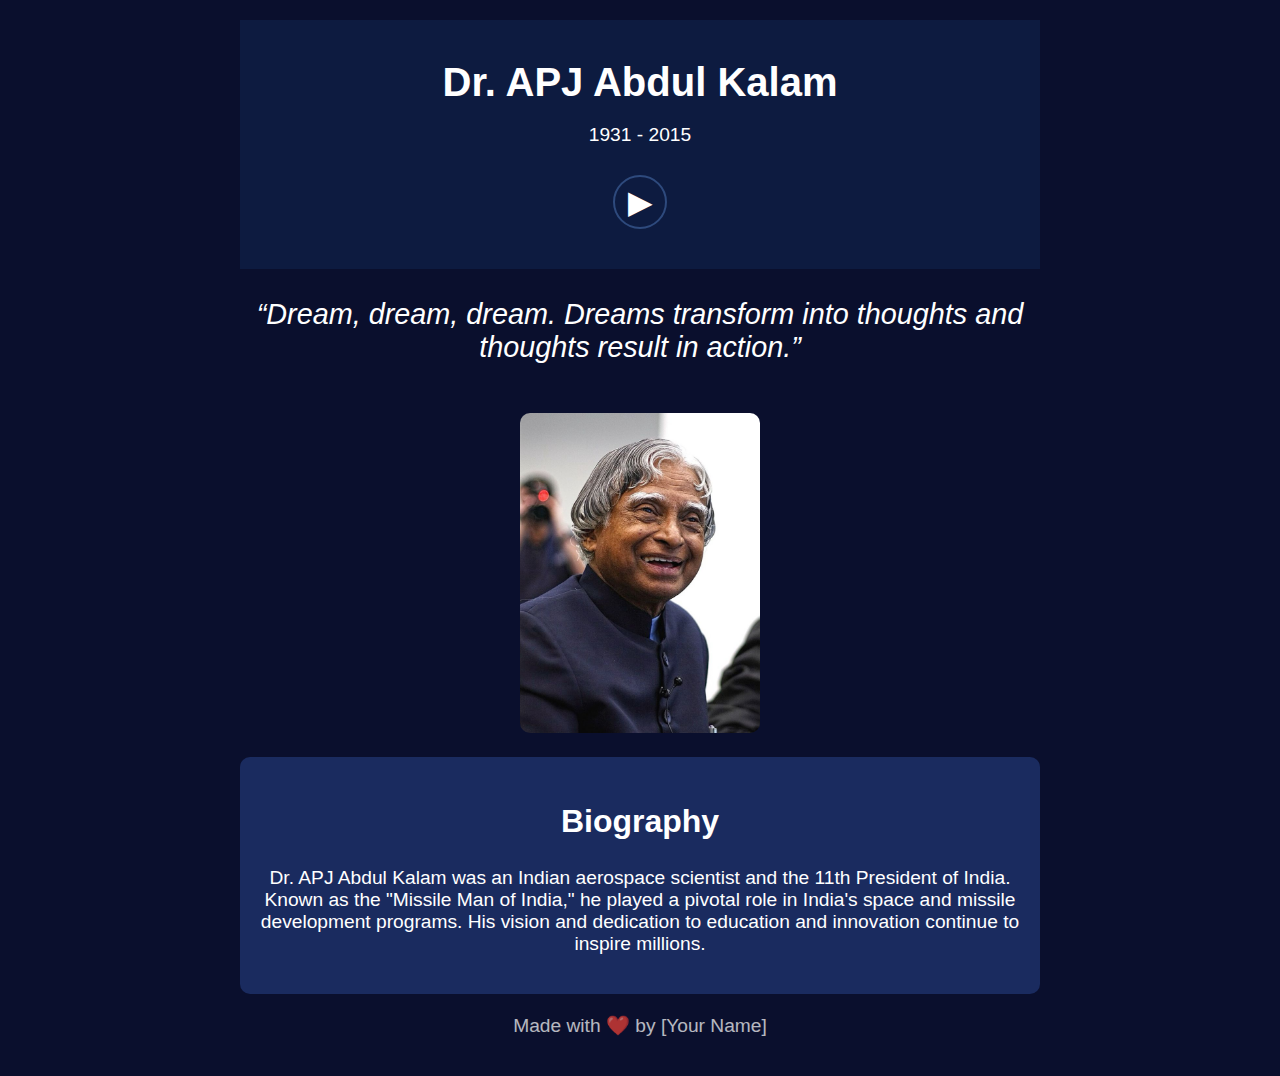
<file: level2-task2/index.html>
<!DOCTYPE html>
<html lang="en">
<head>
    <meta charset="UTF-8">
    <meta name="viewport" content="width=device-width, initial-scale=1.0">
    <title>Tribute to Dr. APJ Abdul Kalam</title>
    <link rel="stylesheet" href="style.css">
</head>
<body>
    <div class="container">
        <header>
            <h1>Dr. APJ Abdul Kalam</h1>
            <p>1931 - 2015</p>
            <div class="play-button">▶</div>
        </header>
        
        <section class="quote">
            <p>“Dream, dream, dream. Dreams transform into thoughts and thoughts result in action.”</p>
        </section>
        
        <section class="image-section">
            <img src="imag.jpg" alt="Dr. APJ Abdul Kalam">
        </section>
        
        <section class="biography">
            <h2>Biography</h2>
            <p>Dr. APJ Abdul Kalam was an Indian aerospace scientist and the 11th President of India. Known as the "Missile Man of India," he played a pivotal role in India's space and missile development programs. His vision and dedication to education and innovation continue to inspire millions.</p>
        </section>
        
        <footer>
            <p>Made with ❤️ by [Your Name]</p>
        </footer>
    </div>
</body>
</html>
</file>
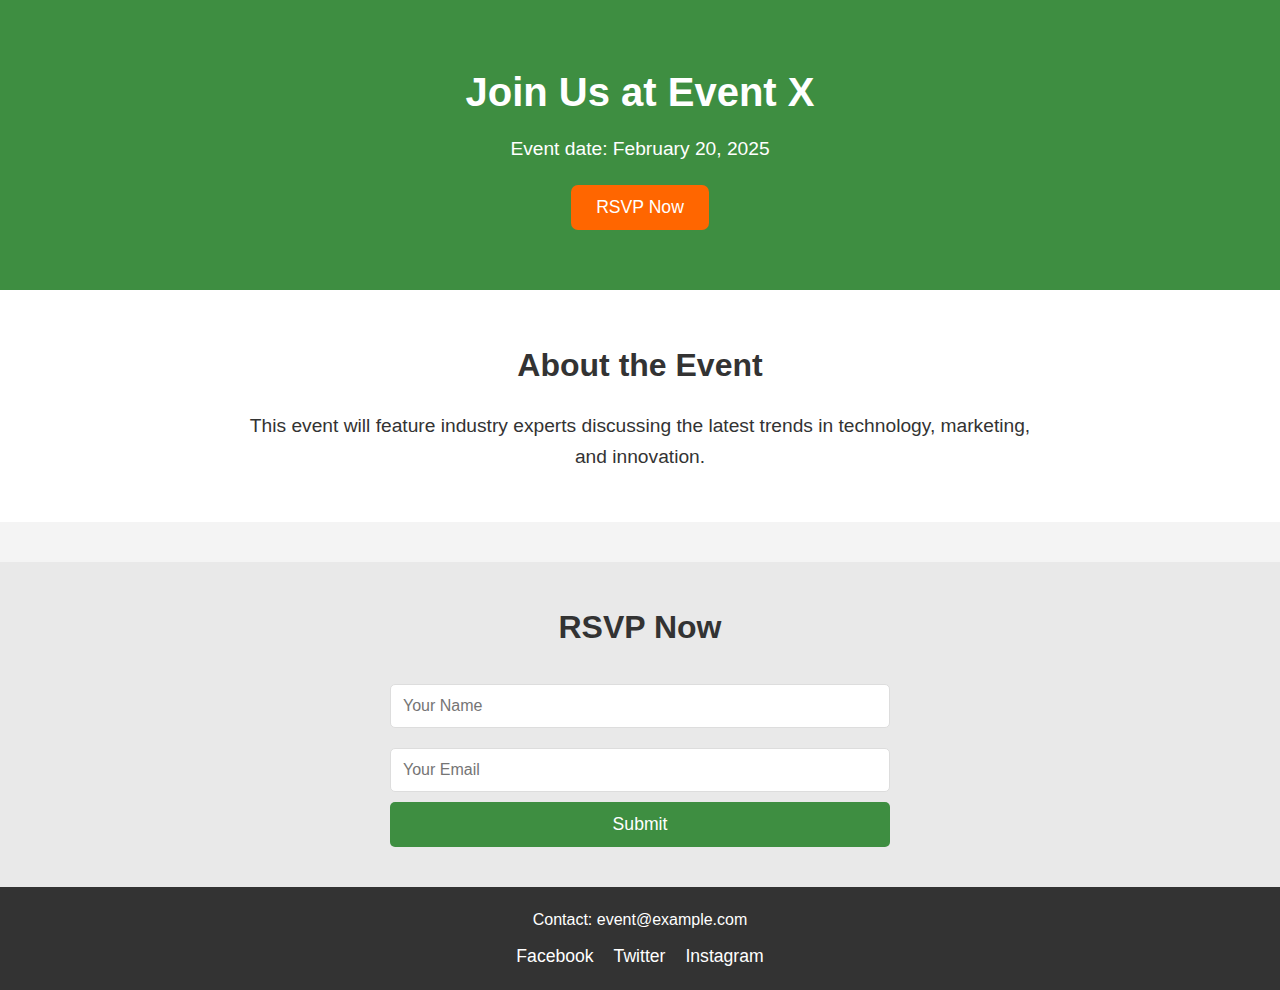
<file: level 1-task 1/landing.html>
<!DOCTYPE html>
<html lang="en">
<head>
  <meta charset="UTF-8">
  <meta name="viewport" content="width=device-width, initial-scale=1.0">
  <title>Event Landing Page</title>
  <link rel="stylesheet" href="styles.css">
</head>
<body>
  <header>
    <h1>Join Us at Event X</h1>
    <p>Event date: February 20, 2025</p>
    <button class="rsvp-btn">RSVP Now</button>
  </header>
  <section class="about">
    <h2>About the Event</h2>
    <p>This event will feature industry experts discussing the latest trends in technology, marketing, and innovation.</p>
  </section>
  <section class="rsvp">
    <h2>RSVP Now</h2>
    <form action="#">
      <input type="text" placeholder="Your Name" required>
      <input type="email" placeholder="Your Email" required>
      <button type="submit" class="submit-btn">Submit</button>
    </form>
  </section>
  <footer>
    <p>Contact: event@example.com</p>
    <ul>
      <li><a href="#">Facebook</a></li>
      <li><a href="#">Twitter</a></li>
      <li><a href="#">Instagram</a></li>
    </ul>
  </footer>
</body>
</html>

</body>
</html>
</file>
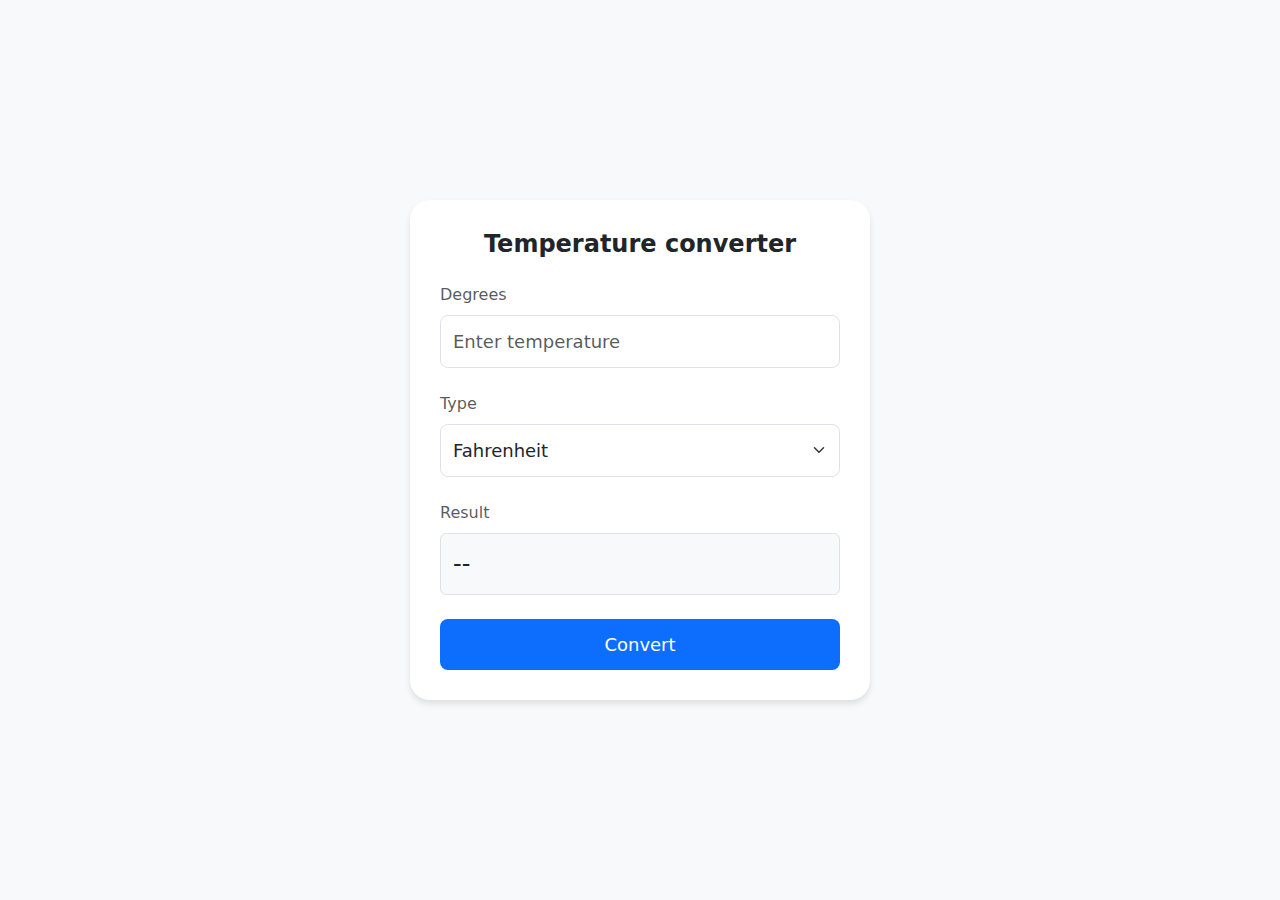
<file: level 1-task 3/tempraturecoversion.html>
<!DOCTYPE html>
<html lang="en">
<head>
    <meta charset="UTF-8">
    <meta name="viewport" content="width=device-width, initial-scale=1.0">
    <title>Temperature Converter</title>
    <!-- Bootstrap CSS -->
    <link href="https://cdn.jsdelivr.net/npm/bootstrap@5.3.0/dist/css/bootstrap.min.css" rel="stylesheet">
    <!-- Custom CSS -->
    <link rel="stylesheet" href="style2.css">
</head>
<body>
    <div class="container">
        <div class="converter-container">
            <div class="converter-card">
                <h1 class="text-center mb-4">Temperature converter</h1>
                
                <div class="mb-4">
                    <label for="temperature" class="form-label text-muted">Degrees</label>
                    <input type="number" class="form-control form-control-lg" id="temperature" placeholder="Enter temperature">
                </div>

                <div class="mb-4">
                    <label for="type" class="form-label text-muted">Type</label>
                    <select class="form-select form-select-lg" id="type">
                        <option value="fahrenheit">Fahrenheit</option>
                        <option value="celsius">Celsius</option>
                    </select>
                </div>

                <div class="mb-4">
                    <label class="form-label text-muted">Result</label>
                    <div class="result" id="result">--</div>
                </div>

                <button class="btn btn-primary btn-lg w-100" id="convertBtn">Convert</button>
            </div>
        </div>
    </div>


   
    <script src="converter.js"></script>

    
</body>
</html>
</file>
<file: level2-task2/style.css>
/* styles.css */
body {
    margin: 0;
    padding: 0;
    font-family: 'Arial', sans-serif;
    background-color: #0A0F2D;
    color: white;
    text-align: center;
}

.container {
    max-width: 800px;
    margin: auto;
    padding: 20px;
}

header {
    background-color: #0D1B40;
    padding: 40px 20px;
}

h1 {
    font-size: 2.5em;
    margin: 0;
}

p {
    font-size: 1.2em;
}

.play-button {
    font-size: 2em;
    margin-top: 10px;
    cursor: pointer;
    display: inline-block;
    border: 2px solid #2E4A7D;
    border-radius: 50%;
    width: 50px;
    height: 50px;
    line-height: 50px;
    text-align: center;
}

.quote {
    font-style: italic;
    margin: 20px 0;
    font-size: 1.5em;
}

.image-section img {
    width: 30%;
    border-radius: 10px;
    margin-top: 20px;
}

.biography {
    background-color: #1A2B5F;
    padding: 20px;
    border-radius: 10px;
    margin-top: 20px;
}

h2 {
    font-size: 2em;
}

footer {
    margin-top: 20px;
    font-size: 1em;
    opacity: 0.7;
}
</file>
<file: level 1-task 1/styles.css>
/* Global Styles */
* {
    margin: 0;
    padding: 0;
    box-sizing: border-box;
  }
  
  body {
    font-family: Arial, sans-serif;
    line-height: 1.6;
    background-color: #f4f4f4;
    color: #333;
  }
  
  a {
    text-decoration: none;
    color: inherit;
  }
  
  ul {
    list-style-type: none;
  }
  
  /* Header */
  header {
    text-align: center;
    padding: 60px 20px;
    background-color: #3e8e41;
    color: white;
  }
  
  header h1 {
    font-size: 2.5rem;
    margin-bottom: 10px;
  }
  
  header p {
    font-size: 1.2rem;
    margin-bottom: 20px;
  }
  
  .rsvp-btn {
    background-color: #ff6600;
    color: white;
    padding: 12px 25px;
    font-size: 1.1rem;
    border: none;
    border-radius: 7px;
    cursor: pointer;
  }
  
  .rsvp-btn:hover {
    background-color: #e65c00;
  }
  
  /* About Section */
  .about {
    padding: 50px 20px;
    text-align: center;
    background-color: #fff;
    margin-bottom: 40px;
  }
  
  .about h2 {
    font-size: 2rem;
    margin-bottom: 20px;
  }
  
  .about p {
    font-size: 1.2rem;
    max-width: 800px;
    margin: 0 auto;
  }
  
  /* RSVP Section */
  .rsvp {
    padding: 40px 20px;
    background-color: #e9e9e9;
    text-align: center;
  }
  
  .rsvp h2 {
    font-size: 2rem;
    margin-bottom: 20px;
  }
  
  .rsvp form {
    max-width: 500px;
    margin: 0 auto;
  }
  
  .rsvp input {
    width: 100%;
    padding: 12px;
    margin: 10px 0;
    font-size: 1rem;
    border: 1px solid #ddd;
    border-radius: 5px;
  }
  
  .submit-btn {
    width: 100%;
    background-color: #3e8e41;
    color: white;
    padding: 12px;
    font-size: 1.1rem;
    border: none;
    border-radius: 5px;
    cursor: pointer;
  }
  
  .submit-btn:hover {
    background-color: #2f6f2a;
  }
  
  /* Footer */
  footer {
    background-color: #333;
    color: white;
    padding: 20px;
    text-align: center;
  }
  
  footer p {
    font-size: 1rem;
    margin-bottom: 10px;
  }
  
  footer ul {
    display: flex;
    justify-content: center;
    gap: 20px;
  }
  
  footer a {
    color: white;
    font-size: 1.1rem;
  }
  
  footer a:hover {
    text-decoration: underline;
  }
  
  /* Media Queries for Responsive Design */
  @media (max-width: 768px) {
    header h1 {
      font-size: 2rem;
    }
  
    header p {
      font-size: 1rem;
    }
  
    .rsvp-btn {
      font-size: 1rem;
    }
  
    .about p {
      font-size: 1rem;
    }
  
    .rsvp form {
      width: 90%;
    }
  
    footer ul {
      flex-direction: column;
    }
  
    footer a {
      margin: 5px 0;
    }
  }
</file>
<file: level 1-task 3/style2.css>
body {
    background-color: #f8f9fa;
    min-height: 100vh;
    display: flex;
    align-items: center;
}

.converter-container {
    max-width: 500px;
    margin: 0 auto;
    padding: 20px;
}

.converter-card {
    background: white;
    border-radius: 20px;
    padding: 30px;
    box-shadow: 0 4px 6px rgba(0, 0, 0, 0.1);
}

h1 {
    font-size: 24px;
    font-weight: 600;
    color: #212529;
}

.form-label {
    font-size: 16px;
    margin-bottom: 8px;
}

.form-control, .form-select {
    border: 1px solid #dee2e6;
    padding: 12px;
    font-size: 18px;
}

.form-control:focus, .form-select:focus {
    border-color: #0d6efd;
    box-shadow: 0 0 0 0.25rem rgba(13, 110, 253, 0.25);
}

.result {
    font-size: 24px;
    font-weight: 500;
    color: #212529;
    padding: 12px;
    border: 1px solid #dee2e6;
    border-radius: 6px;
    background: #f8f9fa;
}

.btn-primary {
    background-color: #0d6efd;
    border: none;
    padding: 12px;
    font-size: 18px;
    font-weight: 500;
    transition: background-color 0.2s;
}

.btn-primary:hover {
    background-color: #0b5ed7;
}

/* Mobile optimization */
@media (max-width: 576px) {
    .converter-container {
        padding: 15px;
    }
    
    .converter-card {
        padding: 20px;
    }
    
    h1 {
        font-size: 22px;
    }
}
</file>
